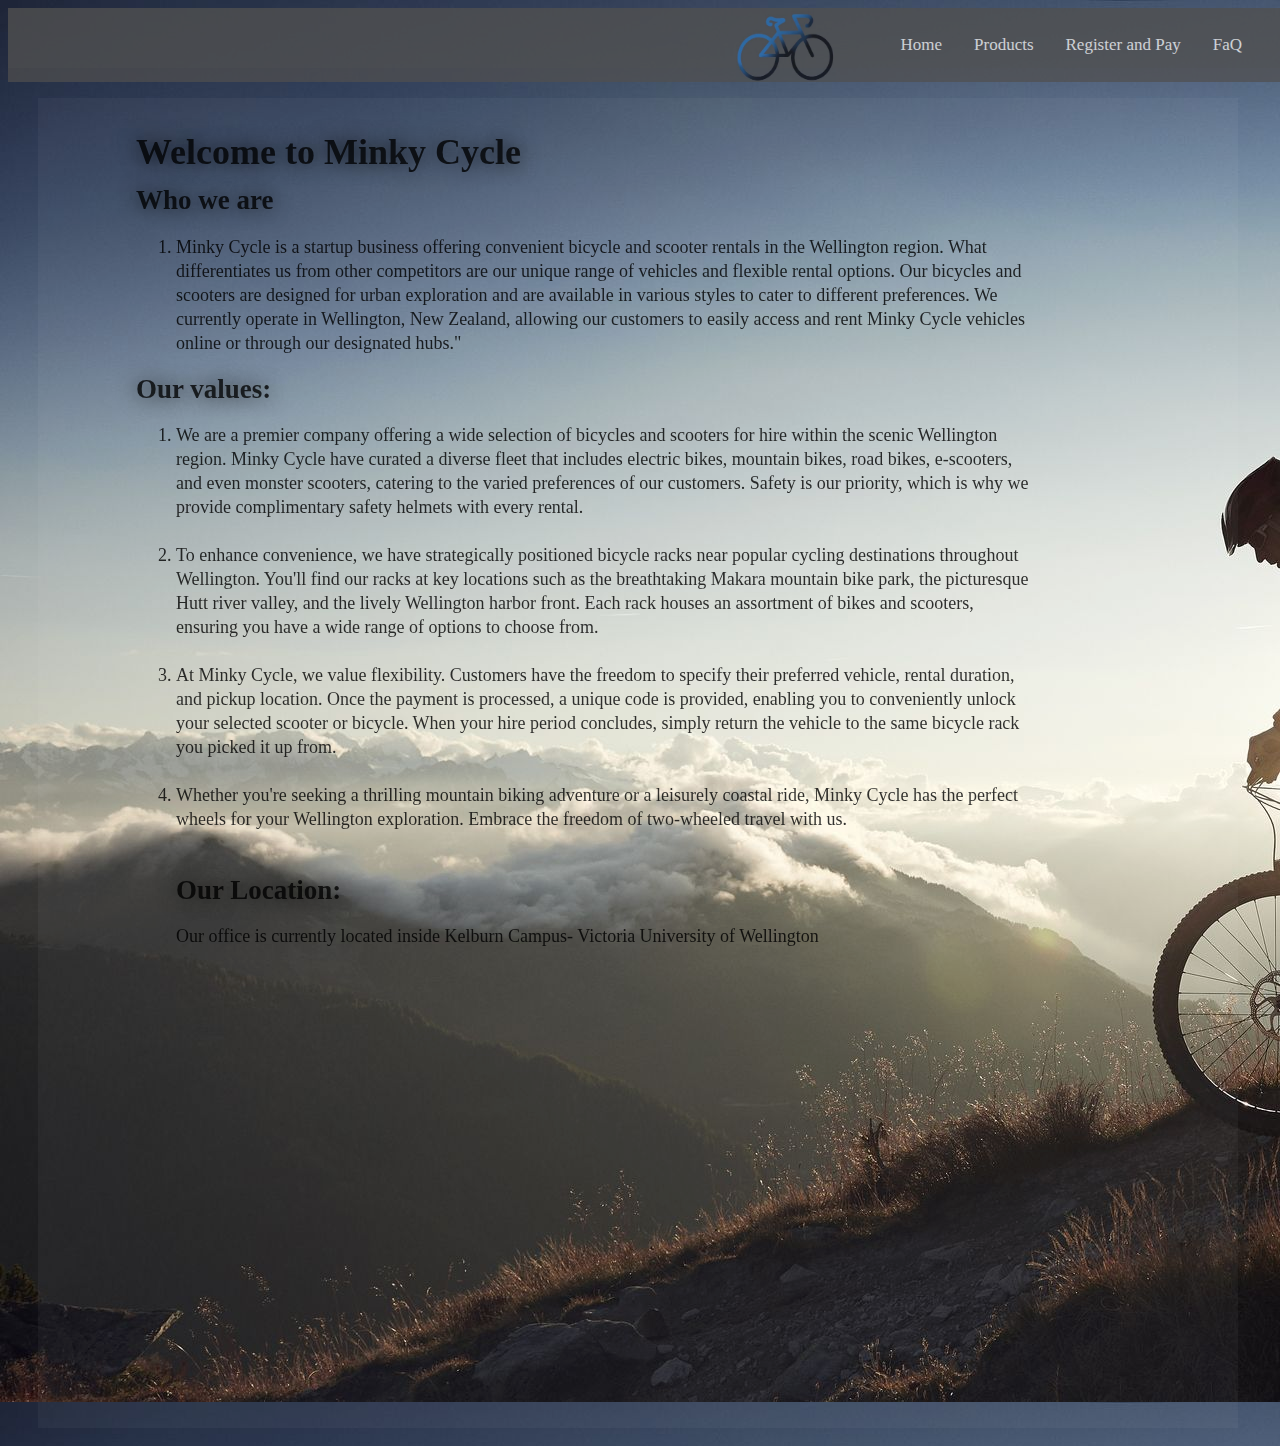
<file: index.html>
<!DOCTYPE html>

<html><!-- Do NOT put any content outside of the HTML tags-->
	<head>
		<title>Minky Cycle-Home</title>
		<link rel= "stylesheet" type="text/css" href="style.css">
		<script src="myscripts.js"></script>
	</head>
	
    <!-- All content visible on the webpage will be inside the body tags below-->
	<body> 
		<header>
			</a>
			<nav> <!-- navigation menu -->
				<div class="navbar">
					<ul id="nav">
						<a href="index.html">
							<br>
							<h3><img src="logo2.jpg" alt="Logo" height="100" width="100"></h3>
							
						<li><a href="index.html">Home</a></li>
						<li><a href="products.html">Products</a></li>
						<li><a href="regpay.html">Register and Pay</a></li>
						<li><a href="faq.html">FaQ</a></li>
						
					</ul>
				</div>

			</nav> <!-- body -->
		</header>
		<div id="container"></div>
		<div id="text">
			<br><br><h1>Welcome to Minky Cycle</h1>
			<h2>Who we are</h2>
			<ol>
				<li> Minky Cycle is a startup business offering convenient bicycle and scooter rentals in the Wellington region. What differentiates us from other competitors are our unique range of vehicles and flexible rental options. Our bicycles and scooters are designed for urban exploration and are available in various styles to cater to different preferences. We currently operate in Wellington, New Zealand, allowing our customers to easily access and rent Minky Cycle vehicles online or through our designated hubs." </li> </ol>
			<h2> Our values: </h2>
			<ol>
				<li> We are a premier company offering a wide selection of bicycles and scooters for hire within the scenic Wellington region. Minky Cycle have curated a diverse fleet that includes electric bikes, mountain bikes, road bikes, e-scooters, and even monster scooters, catering to the varied preferences of our customers. Safety is our priority, which is why we provide complimentary safety helmets with every rental. </li>
				<br><li> To enhance convenience, we have strategically positioned bicycle racks near popular cycling destinations throughout Wellington. You'll find our racks at key locations such as the breathtaking Makara mountain bike park, the picturesque Hutt river valley, and the lively Wellington harbor front. Each rack houses an assortment of bikes and scooters, ensuring you have a wide range of options to choose from.</li>
				<br><li> At Minky Cycle, we value flexibility. Customers have the freedom to specify their preferred vehicle, rental duration, and pickup location. Once the payment is processed, a unique code is provided, enabling you to conveniently unlock your selected scooter or bicycle. When your hire period concludes, simply return the vehicle to the same bicycle rack you picked it up from.</li>
				<br><li> Whether you're seeking a thrilling mountain biking adventure or a leisurely coastal ride, Minky Cycle has the perfect wheels for your Wellington exploration. Embrace the freedom of two-wheeled travel with us.</li>
				<br><h2> Our Location: </h2>
				 Our office is currently located inside Kelburn Campus- Victoria University of Wellington
			</ol>
			
					<br> <iframe src="https://www.google.com/maps/embed?pb=!1m18!1m12!1m3!1d2997.8484954583378!2d174.76647281507834!3d-41.290401679273195!2m3!1f0!2f0!3f0!3m2!1i1024!2i768!4f13.1!3m3!1m2!1s0x6d38b02952575dbb%3A0xadf3ba89622116f0!2sVictoria+University+of+Wellington!5e0!3m2!1sen!2snz!4v1522524856238" width="600" height="450" frameborder="0" style="border:0" allowfullscreen></iframe>
				
			</ol>
		</div>









	</body>
</html>
</file>
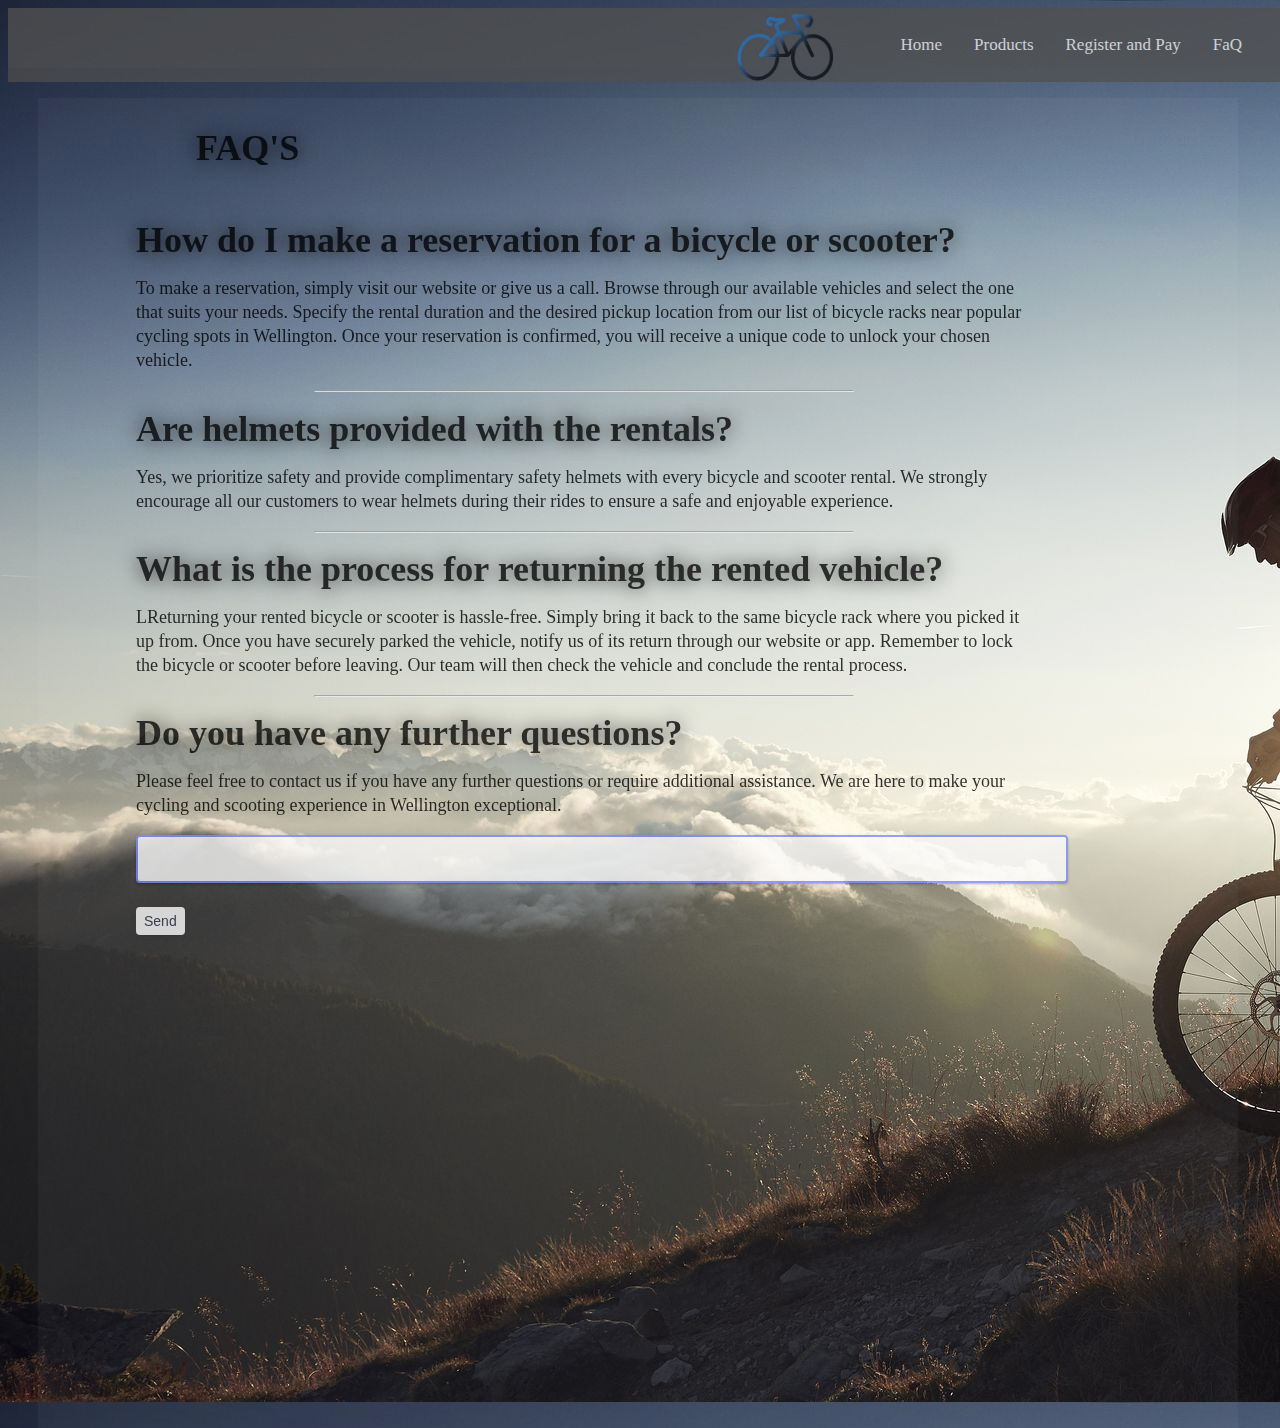
<file: faq.html>
<!DOCTYPE html>



<head>
	<title>Minky Cycle-Home</title>
	<link rel= "stylesheet" type="text/css" href="style.css">
	<script src="myscripts.js"></script>
</head>

<!-- All content visible on the webpage will be inside the body tags below-->
<body> 
	<header>
		
			
		</a>
		<nav> <!-- navigation menu -->
			<div class="navbar">
				<ul id="nav">
					<a href="index.html">
						<br>
						<h3><img src="logo2.jpg" alt="Logo" height="100" width="100"></h3>
						
					<li><a href="index.html">Home</a></li>
					<li><a href="products.html">Products</a></li>
					<li><a href="regpay.html">Register and Pay</a></li>
					<li><a href="faq.html">FaQ</a></li>
					
				</ul>
			</div>

		</nav>
	</header>
	<div id="container"></div>
		<div id="text">
		<html lang="en">
<head>
    <meta charset="UTF-8">
    <meta http-equiv="X-UA-Compatible" content="IE=edge">
    <meta name="viewport" content="width=device-width, initial-scale=1.0">
   <br> <title>FAQ PAGE</title>
    <link href="https://fonts.googleapis.com/css2?family=Work+Sans&display=swap" rel="stylesheet">
    <link rel="stylesheet" href="style.css">
</head>
<body>
    <main>
        <h1 class="faq-heading">FAQ'S</h1>
        <section class="faq-container">
            <div class="faq-one">
                <!-- faq question -->
                <h1 class="faq-page">How do I make a reservation for a bicycle or scooter?</h1>
                <!-- faq answer -->
                <div class="faq-body">
                    <p>To make a reservation, simply visit our website or give us a call. Browse through our available vehicles and select the one that suits your needs. Specify the rental duration and the desired pickup location from our list of bicycle racks near popular cycling spots in Wellington. Once your reservation is confirmed, you will receive a unique code to unlock your chosen vehicle.</p>
                </div>
            </div>
            <hr class="hr-line">
            <div class="faq-two">
                <!-- faq question -->
                <h1 class="faq-page">Are helmets provided with the rentals?</h1>
                <!-- faq answer -->
                <div class="faq-body">
                    <p>Yes, we prioritize safety and provide complimentary safety helmets with every bicycle and scooter rental. We strongly encourage all our customers to wear helmets during their rides to ensure a safe and enjoyable experience.</p>
                </div>
            </div>
            <hr class="hr-line">
            <div class="faq-three">
                <!-- faq question -->
<h1 class="faq-page">What is the process for returning the rented vehicle?</h1>
                <!-- faq answer -->
                <div class="faq-body">
                    <p>LReturning your rented bicycle or scooter is hassle-free. Simply bring it back to the same bicycle rack where you picked it up from. Once you have securely parked the vehicle, notify us of its return through our website or app. Remember to lock the bicycle or scooter before leaving. Our team will then check the vehicle and conclude the rental process.
					</p>
                </div>
            </div>
			<hr class="hr-line">
            <div class="faq-four">
				<h1 class="faq-page">Do you have any further questions?</h1>
			<p> Please feel free to contact us if you have any further questions or require additional assistance. We are here to make your cycling and scooting experience in Wellington exceptional. </p>
			<input type="text" name="Amount"> <br>
			<br>
			<button type="button" onclick="subscribeSubmitted ('subscribe', 'name', 'email', 'password')"> Send </button>
			<br>			<br>			<br>			<br>




        </section>
    </main>
    <script src="myscripts.js"></script>
</body>
</html>
</file>
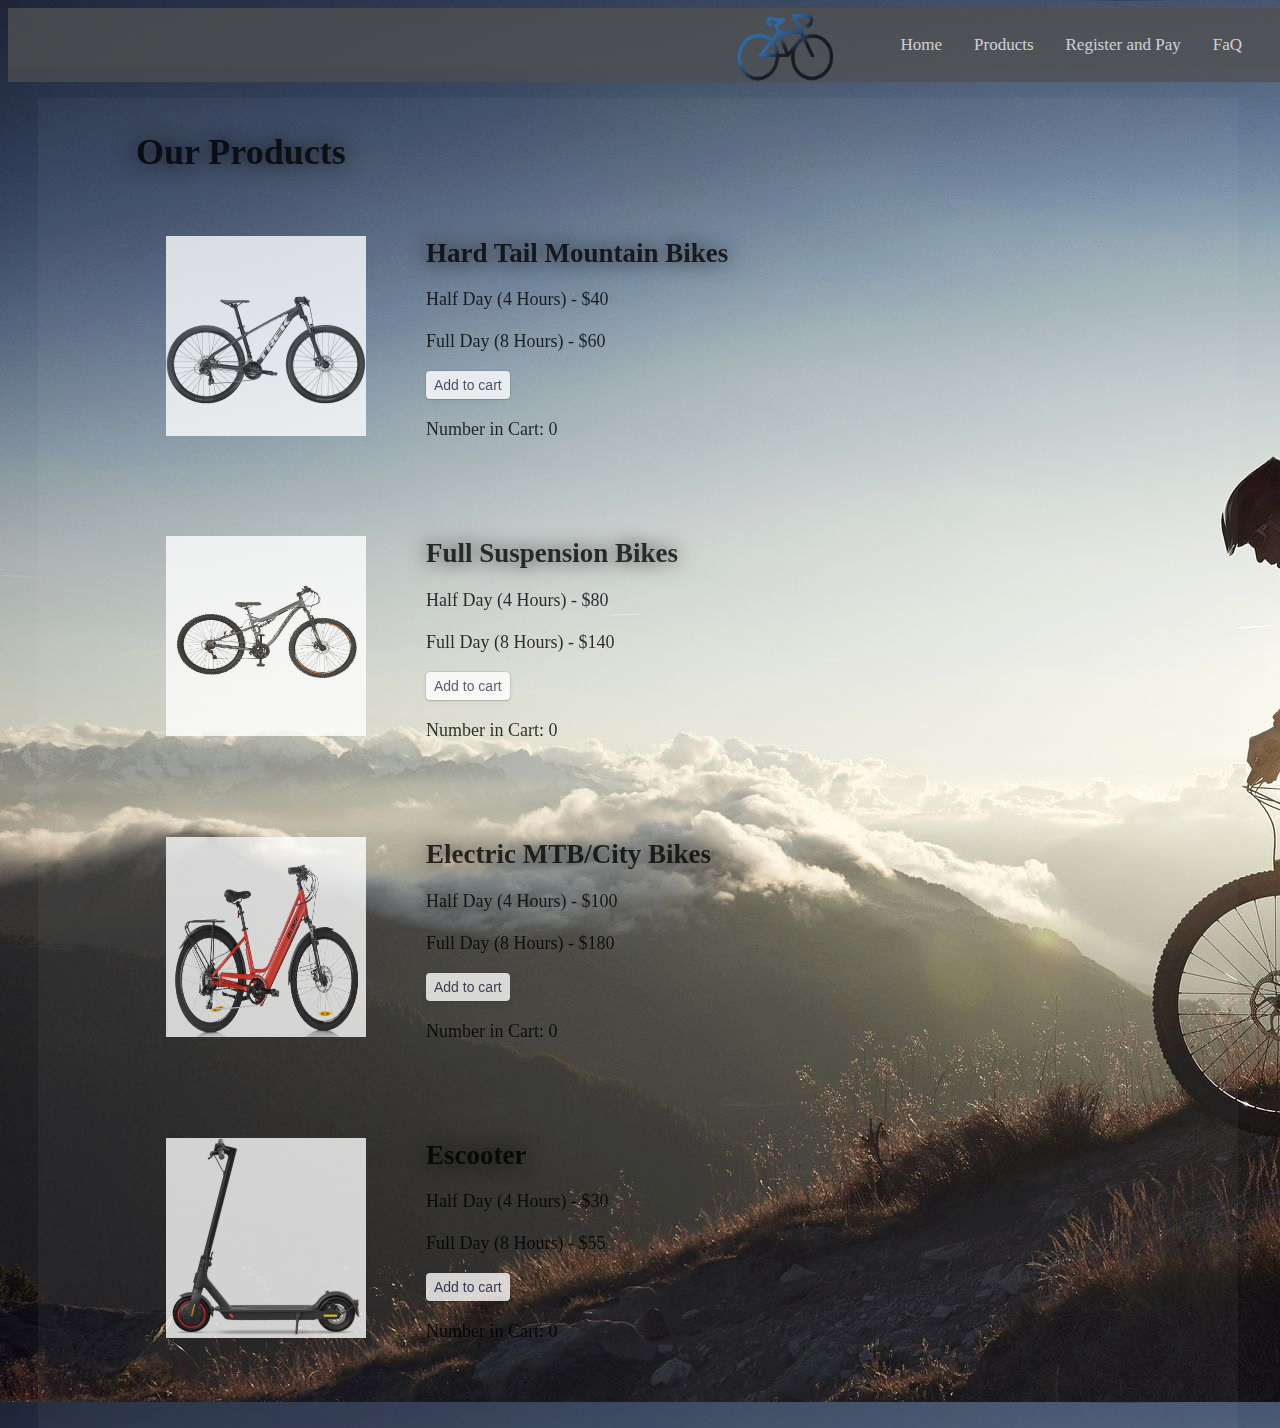
<file: products.html>
<!DOCTYPE html>

<head>
	<title>Minky Cycle-Home</title>
	<link rel= "stylesheet" type="text/css" href="style.css">
	<script src="myscripts.js"></script>
</head>

<!-- All content visible on the webpage will be inside the body tags below-->
<body> 
	<header>
	
			
		</a>
		<nav> <!-- navigation menu -->
			<div class="navbar">
				<ul id="nav">
					<a href="index.html">
						<br>
						<h3><img src="logo2.jpg" alt="Logo" height="100" width="100"></h3>
						
					<li><a href="index.html">Home</a></li>
					<li><a href="products.html">Products</a></li>
					<li><a href="regpay.html">Register and Pay</a></li>
					<li><a href="faq.html">FaQ</a></li>
					
				</ul>
			</div>

		</nav>
	</header>
	<div id="container"></div>
		<div id="text">
		<br><br><h1> Our Products </h1>
		<section class="products-container">
		<table>
			<tr> <!-- table row -->
				<td> <!-- table column -->
					<img src="Hardtail Mountain Bikes.jpeg" alt="Hardtail Mountain Bikes" height="200" width="200"></div>
				</td>
				<td>
					<div id="productcontent">
					<h2>Hard Tail Mountain Bikes</h2>
					<p>Half Day (4 Hours) - $40</p>
					<p>Full Day (8 Hours) - $60</p>
					<button class="addtocartbutton" type="button" > Add to cart </button> 
					<p> Number in Cart: <span id="taneLikeScore">0</span> </p>
				
				</td>
			</tr>
			<tr> <!-- table row -->
				<td> <!-- table column -->
					<img src="Full Suspension Bikes.webp" alt="Full Suspension Bikes" height="200" width="200">
				</td>
				<td>
					<h2>Full Suspension Bikes</h2>
					<p>Half Day (4 Hours) - $80</p>
					<p>Full Day (8 Hours) - $140</p>
					<div class="button"></div>
					<button class="addtocartbutton" type="button" > Add to cart </button> 
					<p> Number in Cart: <span id="taneLikeScore">0</span> </p>
				</td>
			</tr>
			<tr> <!-- table row -->
				<td> <!-- table column -->
					<img src="Electric MTB:City Bikes.jpeg" alt="Electric MTB/City Bikes" height="200" width="200">
				</td>
				<td>
					<h2>Electric MTB/City Bikes</h2>
					<p>Half Day (4 Hours) - $100</p>
					<p>Full Day (8 Hours) - $180</p>
					<div class="button"></div>
					<button class="addtocartbutton" type="button" > Add to cart </button> 
					<p> Number in Cart: <span id="taneLikeScore">0</span> </p>
				</td>
			</tr>
			<tr> <!-- table row -->
				<td> <!-- table column -->
					<img src="Escooter.jpeg" alt="Escooter" height="200" width="200">
				</td>
				<td>
					<h2> Escooter</h2>
					<p>Half Day (4 Hours) - $30</p>
					<p>Full Day (8 Hours) - $55</p>
					<div class="button"></div>
					<button class="addtocartbutton" type="button" > Add to cart </button> 
					<p> Number in Cart: <span id="taneLikeScore">0</span> </p>
				</td>
			</tr>
		</table>			
		
		<footer> <!-- using this section for adding references -->
			<h1>








				</section>
	</body>
</html>
</file>
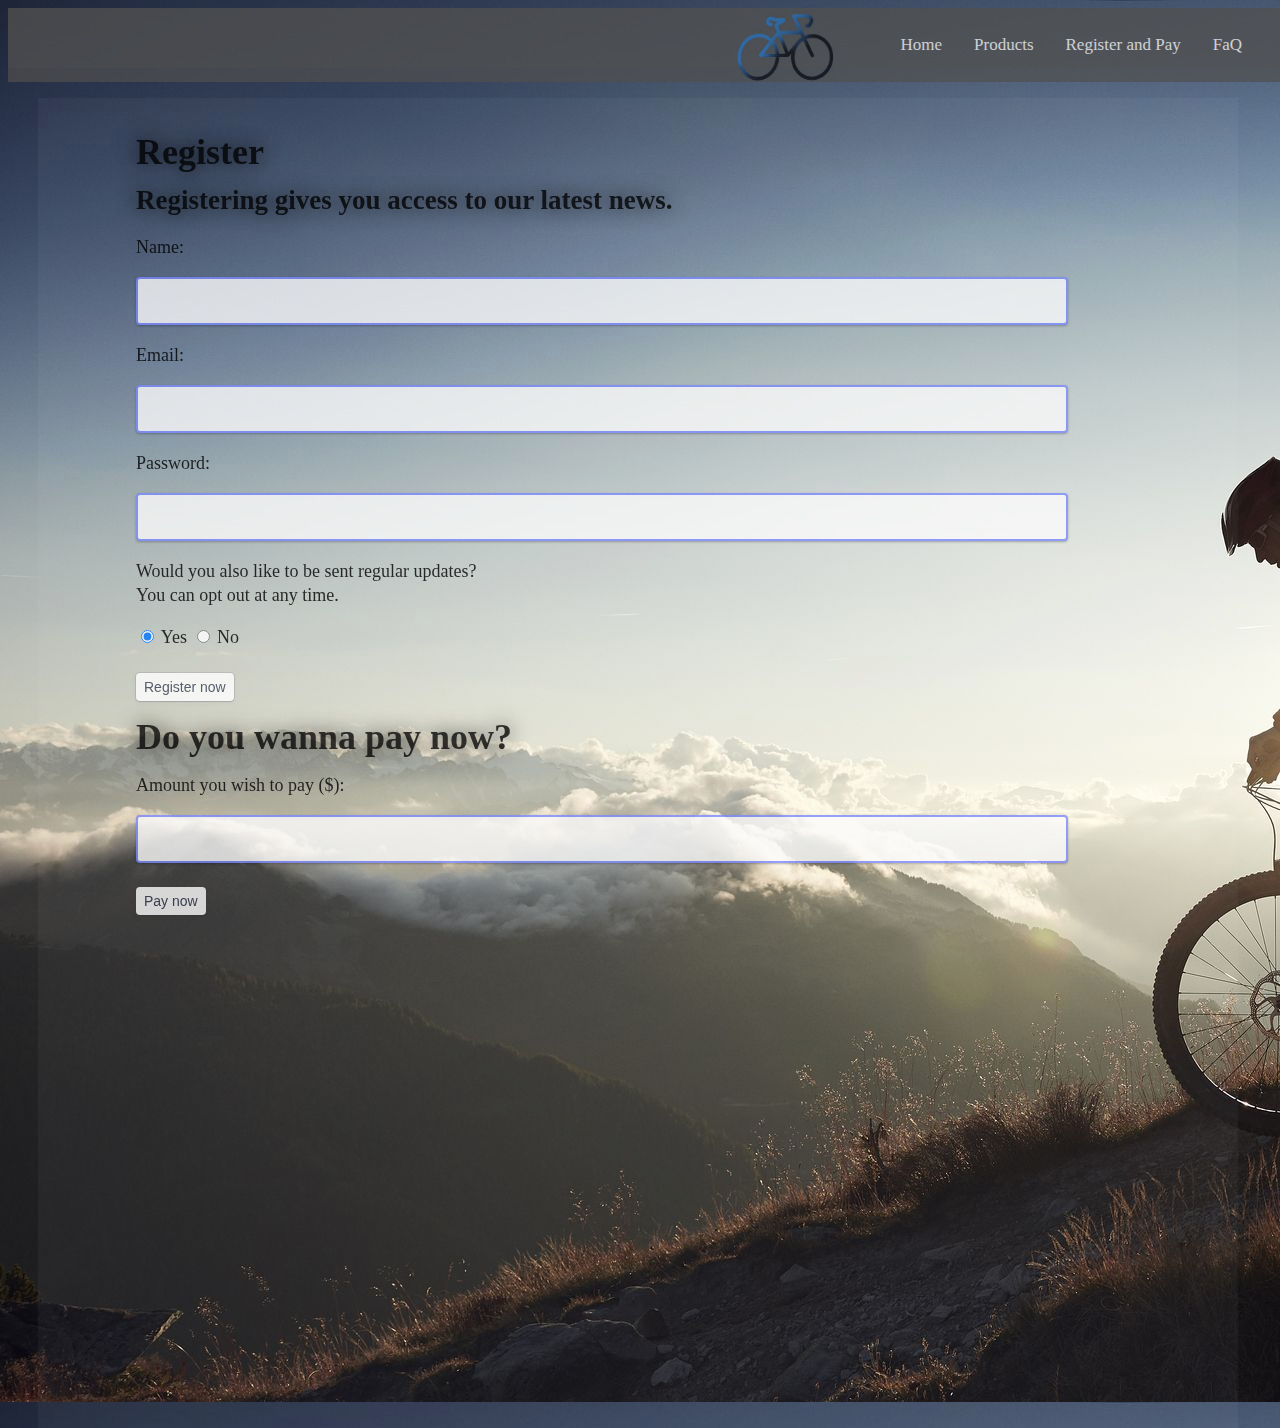
<file: regpay.html>
<!DOCTYPE html>

<html>
<head>
	<title>Minky Cycle-Home</title>
	<link rel= "stylesheet" type="text/css" href="style.css">
	 <script src="myscripts.js"></script> 
</head>

<!-- All content visible on the webpage will be inside the body tags below-->
<body> 
	<header>
		
		<nav> <!-- navigation menu -->
			<div class="navbar">
				<ul id="nav">
					<a href="index.html">
						<br>
						<h3><img src="logo2.jpg" alt="Logo" height="100" width="100"></h3>
						
					<li><a href="index.html">Home</a></li>
					<li><a href="products.html">Products</a></li>
					<li><a href="regpay.html">Register and Pay</a></li>
					<li><a href="faq.html">FaQ</a></li>
					
				</ul>
			</div>

		</nav>
	</header>
	<div id="container"></div>
		<div id="text">
	<div>
		<br><br><h1> Register </h1> 
		<h2> Registering gives you access to our latest news. </h2> 
		<form id="subscribeform" name="subscribe">
			<p> Name: </p>
			<input type="text" name="name">
			<p> Email: </p>
			<input type="text" name="email">
			<p> Password: </p>
			<input type="password" name="password"> <br>
			<p> Would you also like to be sent regular updates? <br>
				You can opt out at any time. </p>
				<input type="radio" name="newsletter" value="Yes" checked> Yes
				<input type="radio" name="newsletter" value="No"> No <br>
				<br>
				<button type="button" onclick="subscribeSubmitted ('subscribe', 'name', 'email', 'password')"> Register now</button>
			<br>
		
			<h1> Do you wanna pay now? </h1> 
			<p> Amount you wish to pay ($): </p>
		<input type="number" name="Amount"> <br>
			<br>

			<button type="button" onclick="subscribeSubmitted ('subscribe', 'name', 'email', 'password')"> Pay now</button>
			<br><br><br><br>
			
		</form>
	</div>
	
</body>











</html>
</file>
<file: style.css>
/* This is your CSS file. You will use this file to style your HTML pages */


p, Li{
    font-family: 'Roboto Slab', serif;
}
#container{
    margin:30px;
    height: 1330px;
    width: 1200px;
    background-color: white;
    opacity: 5%;
    position: absolute;
    z-index: -2;
}
#text{
    margin-left: 10%;
    margin-right: 20%;
    height: 1200px;
    max-width: 1200px;
    
}

/* Edit faq page */

.faq-heading {
    border-bottom: #777;
    padding: 20px 60px;
}
.faq-container  {
display: flex;
justify-content: center;
flex-direction: column;
}

.hr-line {
  width: 60%;
  margin: auto;
}
/* Add a black background color to the top navigation */
.navbar {
    background-color: #515050;
    overflow: hidden;
    opacity: 90%;
    justify-content: center;
    align-items: center;
  }
  
  /* Style the links inside the navigation bar */
  .navbar a {
    float: left;
    color: #ffffff;
    text-align: center;
    padding: 14px 16px;
    text-decoration: none;
    font-size: 17px;
    font-family: 'Roboto Slab', serif;
    display: flex;
    justify-content: center;
    flex-direction: column;
    height: 10px;

  }

 
  
  /* Change the color of links on hover */
  .navbar a:hover {
    background-color: #ddd;
    color: black;
  }
  
  /* Add a color to the active/current link */
  .navbar a.active {
    background-color: #04AA6D;
    color: white;
  }

  .navbar li {
    display: inline;
    text-align: center;
  }

  /* Add a background img to a body */
   body {
    background-image: url("Bg1.jpeg");
  }

  /* Edit nav bar */
  nav ul{
    float: right;
    margin-right: 30px;
  }
  nav ul li{
    list-style-type: none;
    display: inline-block;
    transition: 0.7s all;
  }

  nav{
    width: 100%;
    height: 60px;
    background-color: #515050;
    line-height: 50px;
  }

  /* Edit body text */
  body {
    font-family: 'Roboto Slab', serif;
    width: 100%;
    height: 100%;
    color: #000000;
    opacity: 80%;
    font-size: 18px;
    font-weight: normal;
    line-height: 24px;
    -webkit-font-smoothing: antialiased;
    -moz-osx-font-smoothing: grayscale;
}


h1, h2 {
	text-shadow: 0px 0px 20px #000;
}

h3 {
    float: left;
}

td {
	
	padding: 30px;
}

table {
	border-collapse: collapse;
}

/* edit text box */
input[type=text]{
    width: 100%;
color: rgb(36, 35, 42);
font-size: 16px;
line-height: 20px;
min-height: 28px;
border-radius: 4px;
padding: 8px 16px;
border: 2px solid transparent;
box-shadow: rgb(0 0 0 / 12%) 0px 1px 3px, rgb(0 0 0 / 24%) 0px 1px 2px;
background: rgb(251, 251, 251);
transition: all 0.1s ease 0s;
}

input[type=text]{
    border: 2px solid rgb(124, 138, 255);
}

input[type=password]{
    width: 100%;
color: rgb(36, 35, 42);
font-size: 16px;
line-height: 20px;
min-height: 28px;
border-radius: 4px;
padding: 8px 16px;
border: 2px solid transparent;
box-shadow: rgb(0 0 0 / 12%) 0px 1px 3px, rgb(0 0 0 / 24%) 0px 1px 2px;
background: rgb(251, 251, 251);
transition: all 0.1s ease 0s;
}

input[type=password]{
    border: 2px solid rgb(124, 138, 255);
}


input[type=number]{
    width: 100%;
color: rgb(36, 35, 42);
font-size: 16px;
line-height: 20px;
min-height: 28px;
border-radius: 4px;
padding: 8px 16px;
border: 2px solid transparent;
box-shadow: rgb(0 0 0 / 12%) 0px 1px 3px, rgb(0 0 0 / 24%) 0px 1px 2px;
background: rgb(251, 251, 251);
transition: all 0.1s ease 0s;
}

input[type=number]{
    border: 2px solid rgb(124, 138, 255);
}

/* Edit button */
button[type=button]{
border: 0;
outline: 0;
cursor: pointer;
color: rgb(60, 66, 87);
background-color: rgb(255, 255, 255);
box-shadow: rgb(0 0 0 / 0%) 0px 0px 0px 0px, rgb(0 0 0 / 0%) 0px 0px 0px 0px, rgb(0 0 0 / 12%) 0px 1px 1px 0px, rgb(60 66 87 / 16%) 0px 0px 0px 1px, rgb(0 0 0 / 0%) 0px 0px 0px 0px, rgb(0 0 0 / 0%) 0px 0px 0px 0px, rgb(60 66 87 / 8%) 0px 2px 5px 0px;
border-radius: 4px;
font-size: 14px;
font-weight: 500;
padding: 4px 8px;
display: inline-block;
min-height: 28px;
transition: background-color .24s, box-shadow .24s;}

/* Edit button effec */
button:hover {
    box-shadow: 2px 2px;

  }
</file>
